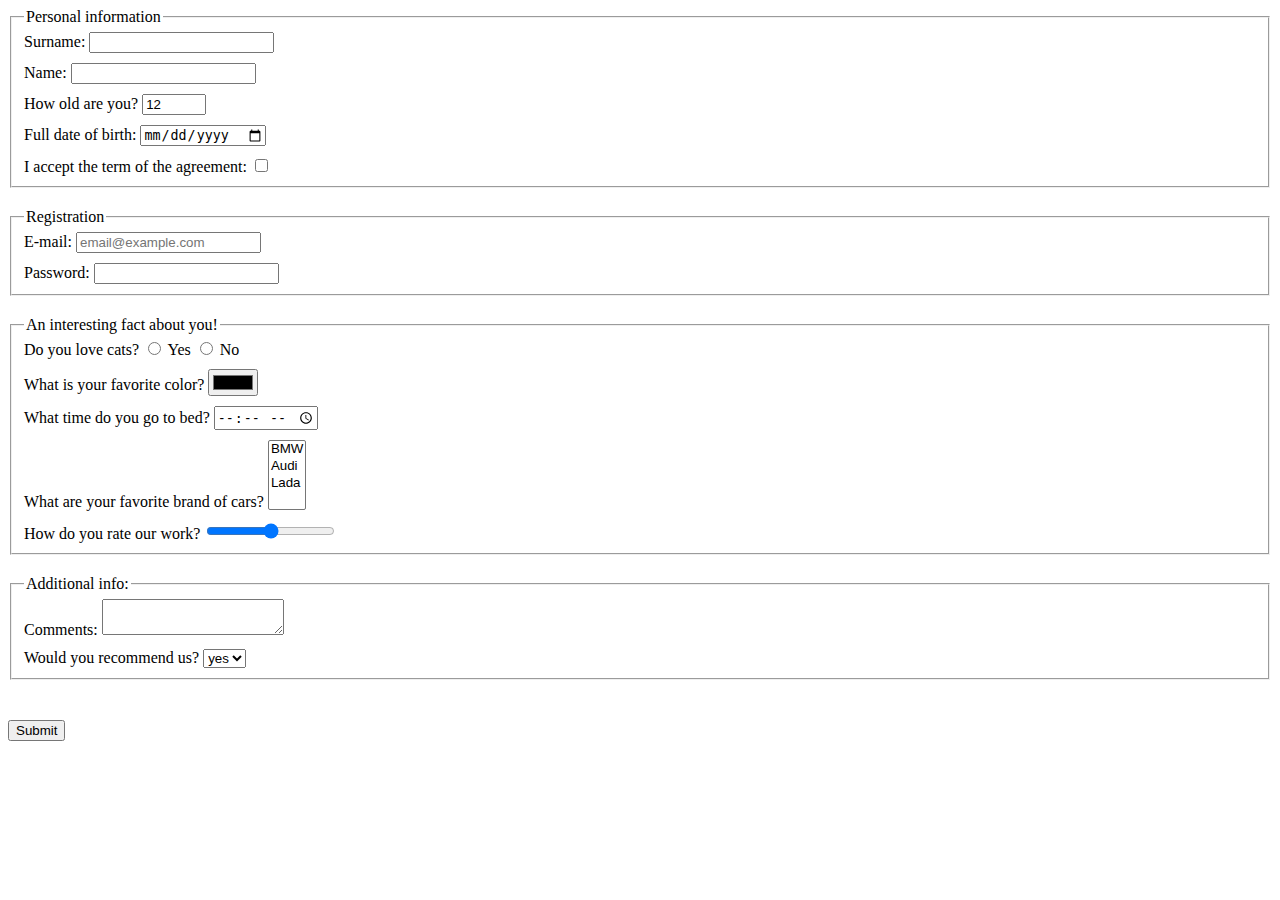
<file: index.html>
<!doctype html><html lang="en"><head><meta charset="UTF-8"><meta name="viewport" content="width=device-width, user-scalable=no, initial-scale=1.0, maximum-scale=1.0, minimum-scale=1.0"><meta http-equiv="X-UA-Compatible" content="ie=edge"><title>HTML Form</title><link rel="stylesheet" href="style.d0cb94b9.css"></head><body> <form action="https://mate-academy-form-lesson.herokuapp.com/create-application" method="post"> <fieldset class="wrapper"> <legend>Personal information</legend> <label class="form-field"> Surname: <input type="text" name="surname" autocomplete="off"> </label> <label class="form-field"> Name: <input type="text" name="name" autocomplete="off"> </label> <label class="form-field"> How old are you? <input type="number" name="age" min="1" max="100" value="12"> </label> <label class="form-field"> Full date of birth: <input type="date" name="dateOfBirth"> </label> <label class="form-field"> I accept the term of the agreement: <input type="checkbox" name="term" required> </label> </fieldset> <fieldset class="wrapper"> <legend>Registration</legend> <label class="form-field"> E-mail: <input type="email" name="email" placeholder="email@example.com" required> </label> <label class="form-field"> Password: <input type="password" name="password" required minlength="6" maxlength="20"> </label> </fieldset> <fieldset class="wrapper"> <legend>An interesting fact about you!</legend> <label class="form-field"> Do you love cats? <input type="radio" name="cat"> Yes <input type="radio" name="cat"> No </label> <label class="form-field"> What is your favorite color? <input type="color" name="color"> </label> <label class="form-field"> What time do you go to bed? <input type="time" name="time"> </label> <label class="form-field"> What are your favorite brand of cars? <select name="brand" multiple> <option value="BMW">BMW</option> <option value="Audi">Audi</option> <option value="Lada">Lada</option> </select> </label> <label class="form-field"> How do you rate our work? <input type="range" name="rate"> </label> </fieldset> <fieldset class="wrapper"> <legend>Additional info:</legend> <label class="form-field"> Comments: <textarea name="comments"></textarea> </label> <label class="form-field"> Would you recommend us? <select name="recommend"> <option value="yes">yes</option> <option value="no">no</option> </select> </label> </fieldset> <button class="form__button" type="submit">Submit</button> </form> <script type="text/javascript" src="main.e97352c4.js"></script> </body></html>
</file>
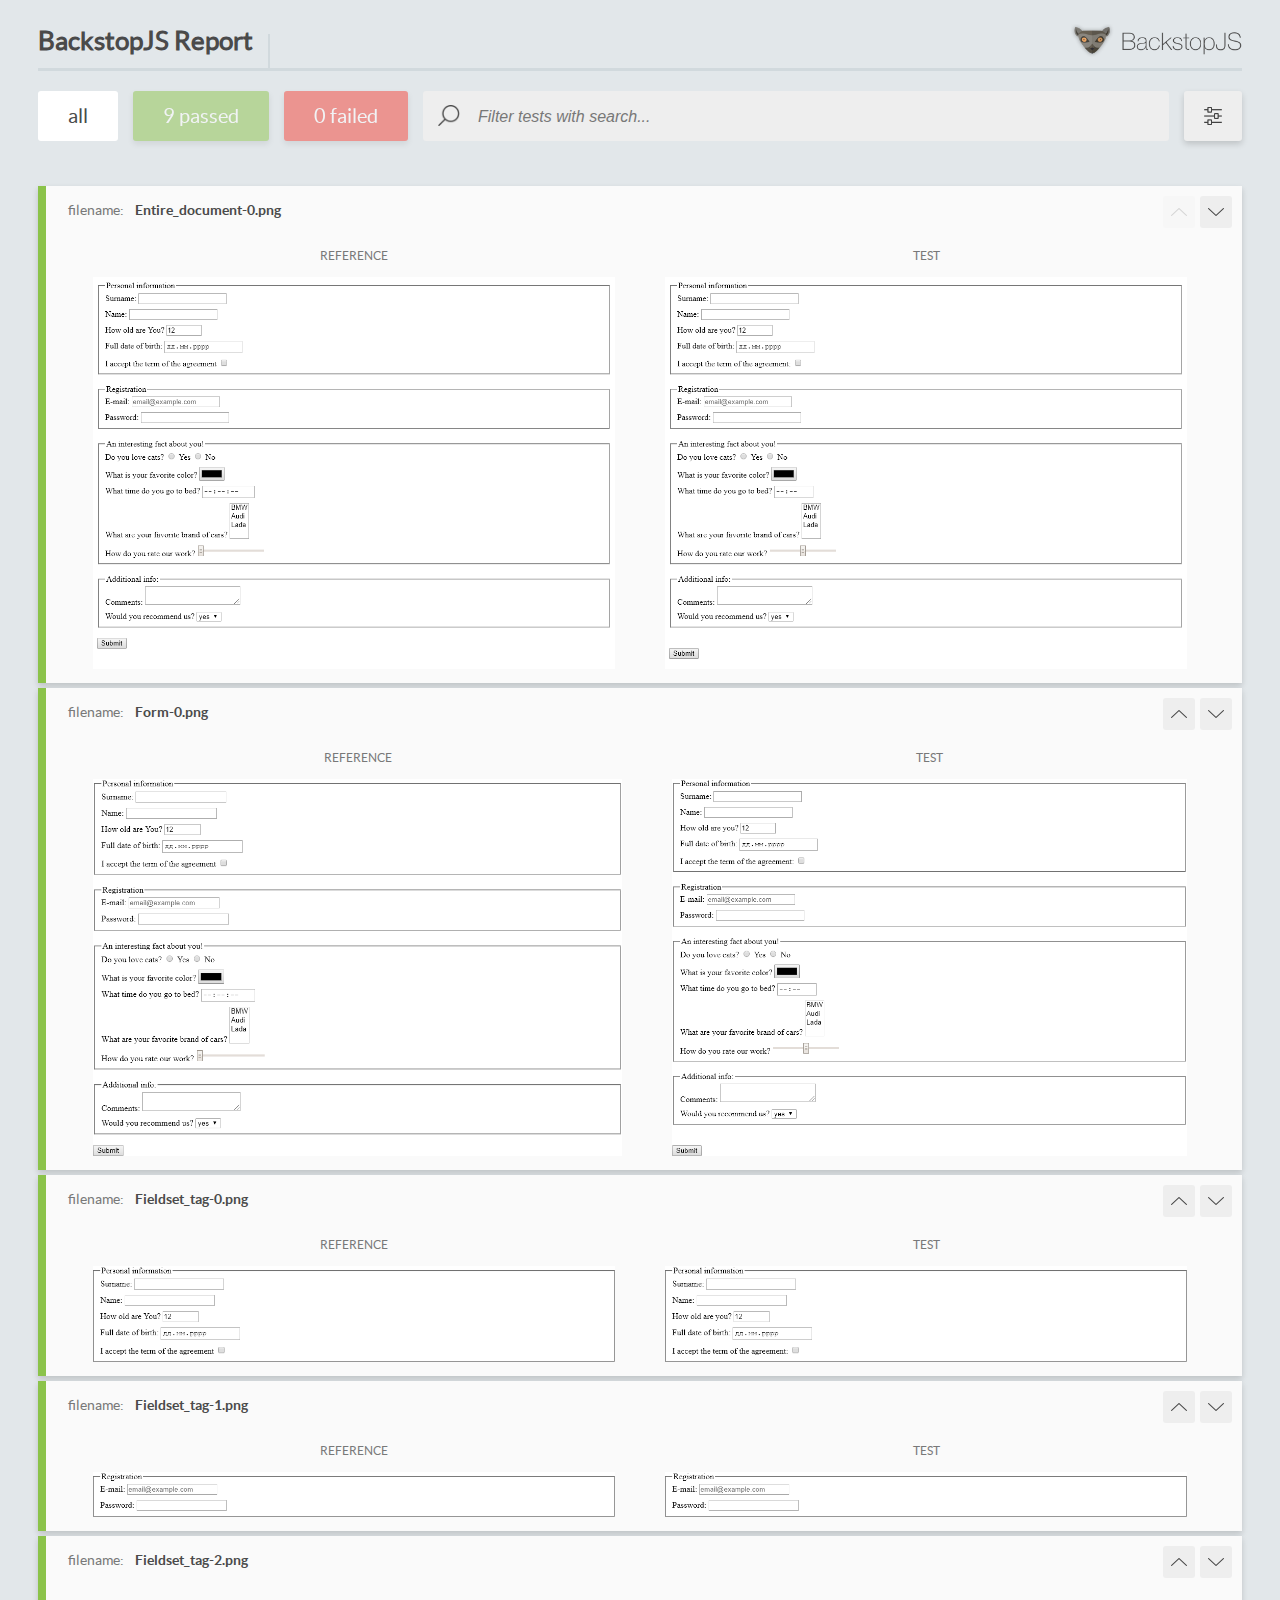
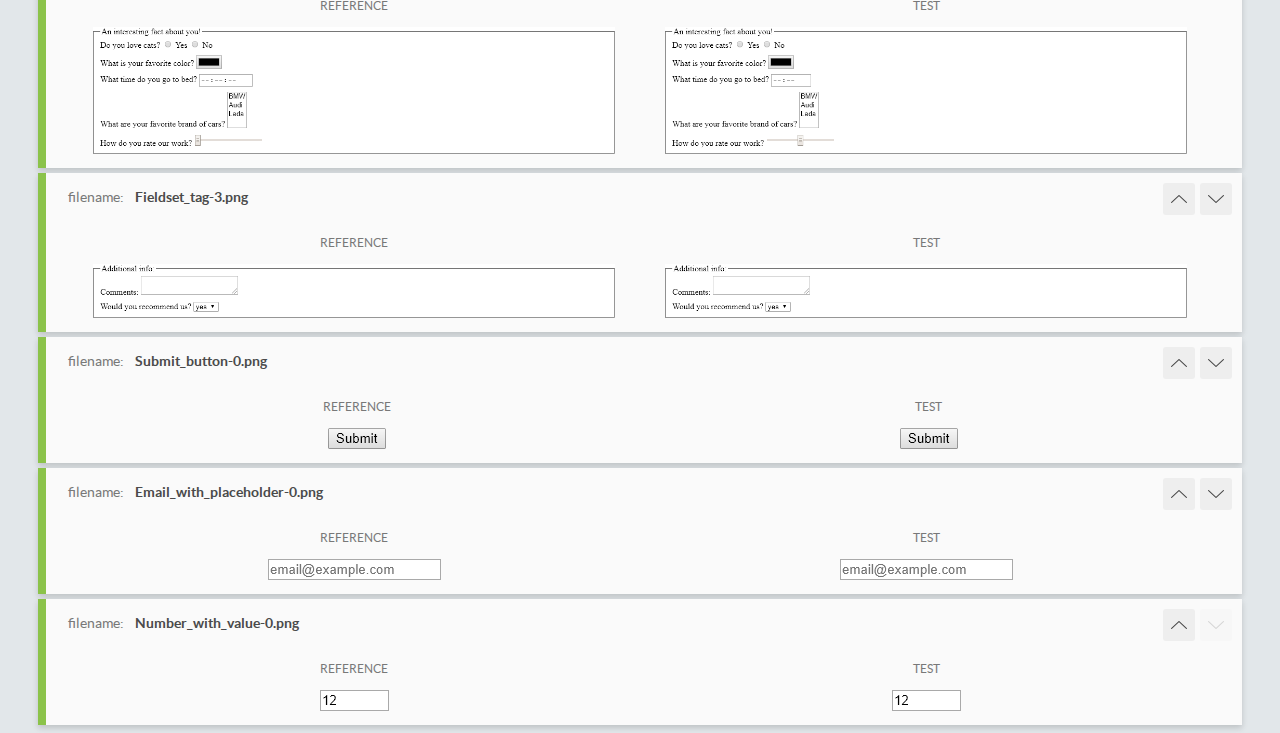
<file: report/html_report/index.html>
<!DOCTYPE html>
<html>
  <head>
    <meta charset="utf-8">
    <title>BackstopJS Report</title>

    <style>
      @font-face {
          font-family: 'latoregular';
          src: url('./assets/fonts/lato-regular-webfont.woff2') format('woff2'),
              url('./assets/fonts/lato-regular-webfont.woff') format('woff');
          font-weight: 400;
          font-style: normal;
      }
      @font-face {
          font-family: 'latobold';
          src: url('./assets/fonts/lato-bold-webfont.woff2') format('woff2'),
              url('./assets/fonts/lato-bold-webfont.woff') format('woff');
          font-weight: 700;
          font-style: normal;
      }

      .ReactModal__Body--open {
          overflow: hidden;
      }
      .ReactModal__Body--open .header {
        display: none;
      }

    </style>
  </head>
  <body style="background-color: #E2E7EA">
    <div id="root">

    </div>
    <script type="text/javascript">
      function report (report) { // eslint-disable-line no-unused-vars
        window.tests = report;
      }
    </script>
    <script type="text/javascript" src="config.js"></script>
    <script type="text/javascript" src="index_bundle.js"></script>
  </body>
</html>
</file>
<file: style.d0cb94b9.css>
.wrapper{margin-bottom:20px}.form-field{display:block;margin-top:10px}.form-field:nth-child(2){margin:0}.form__button{margin-top:20px}
/*# sourceMappingURL=style.d0cb94b9.css.map */
</file>
